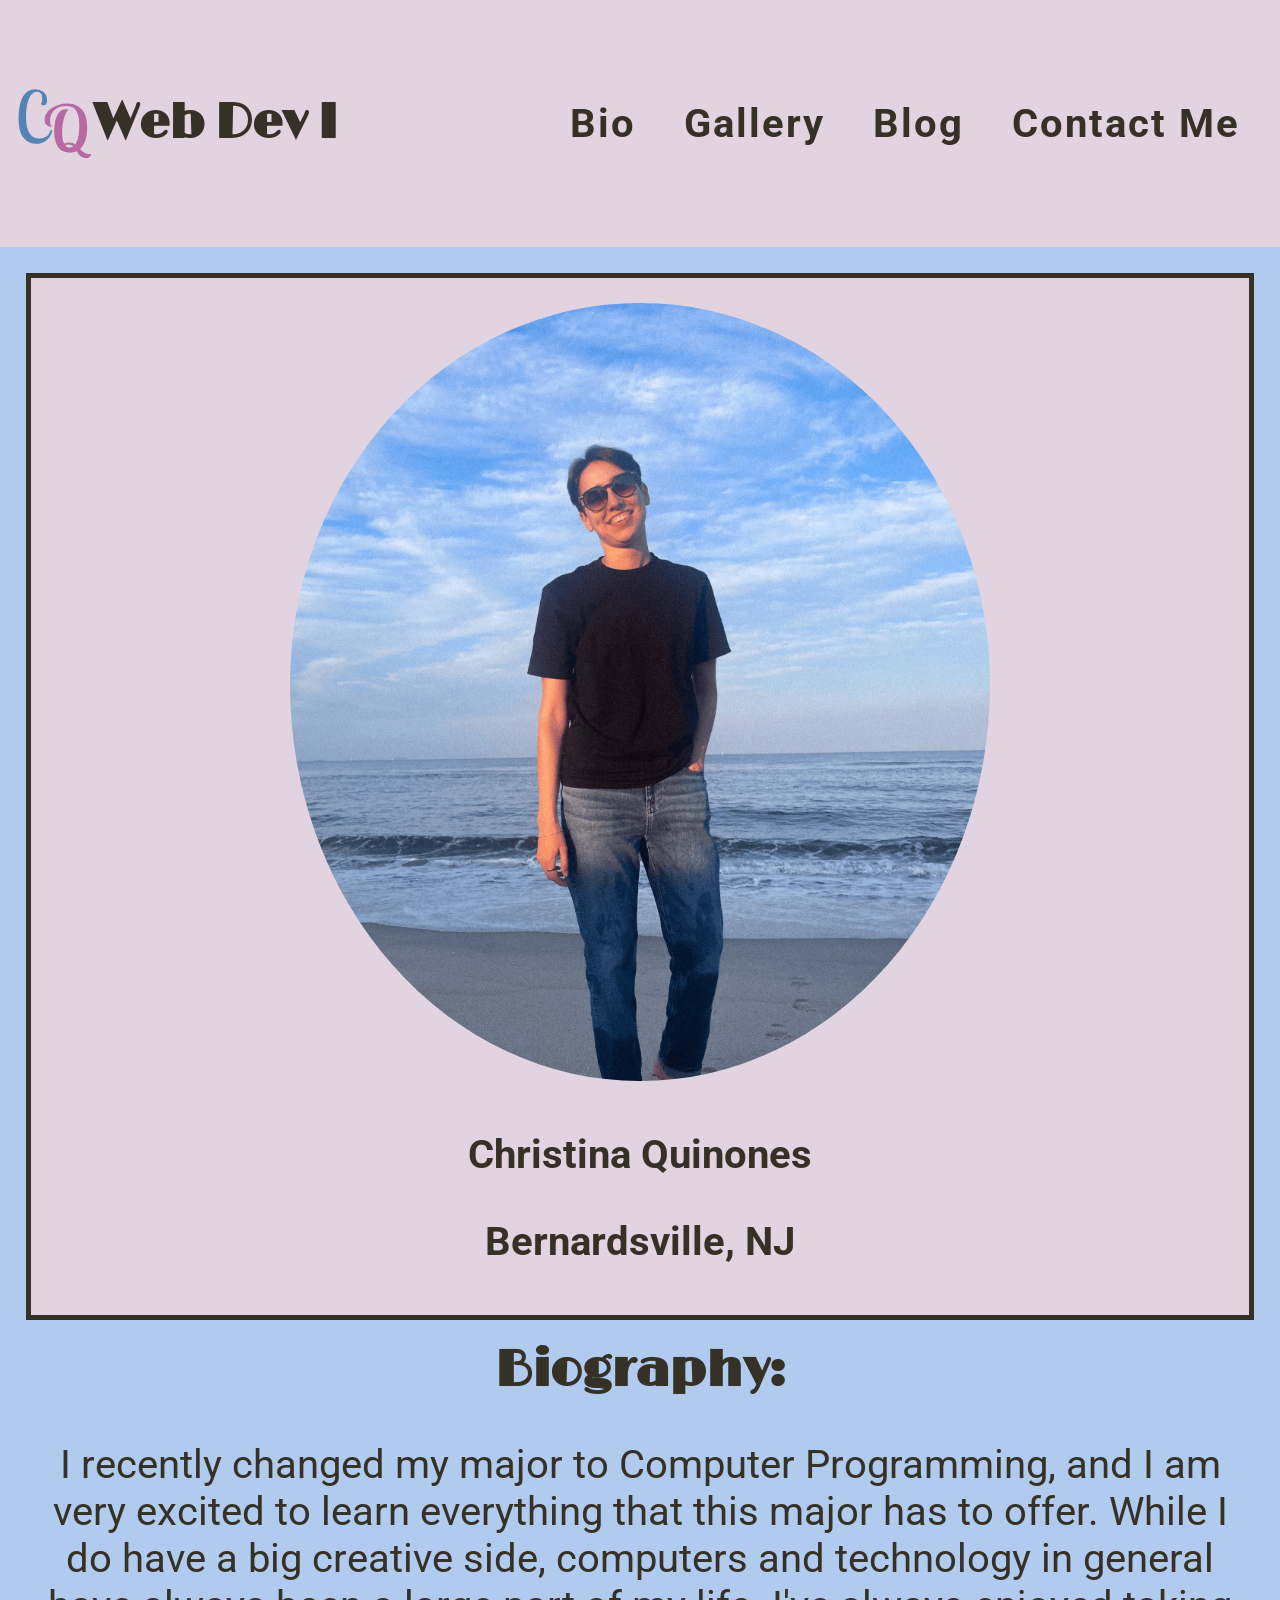
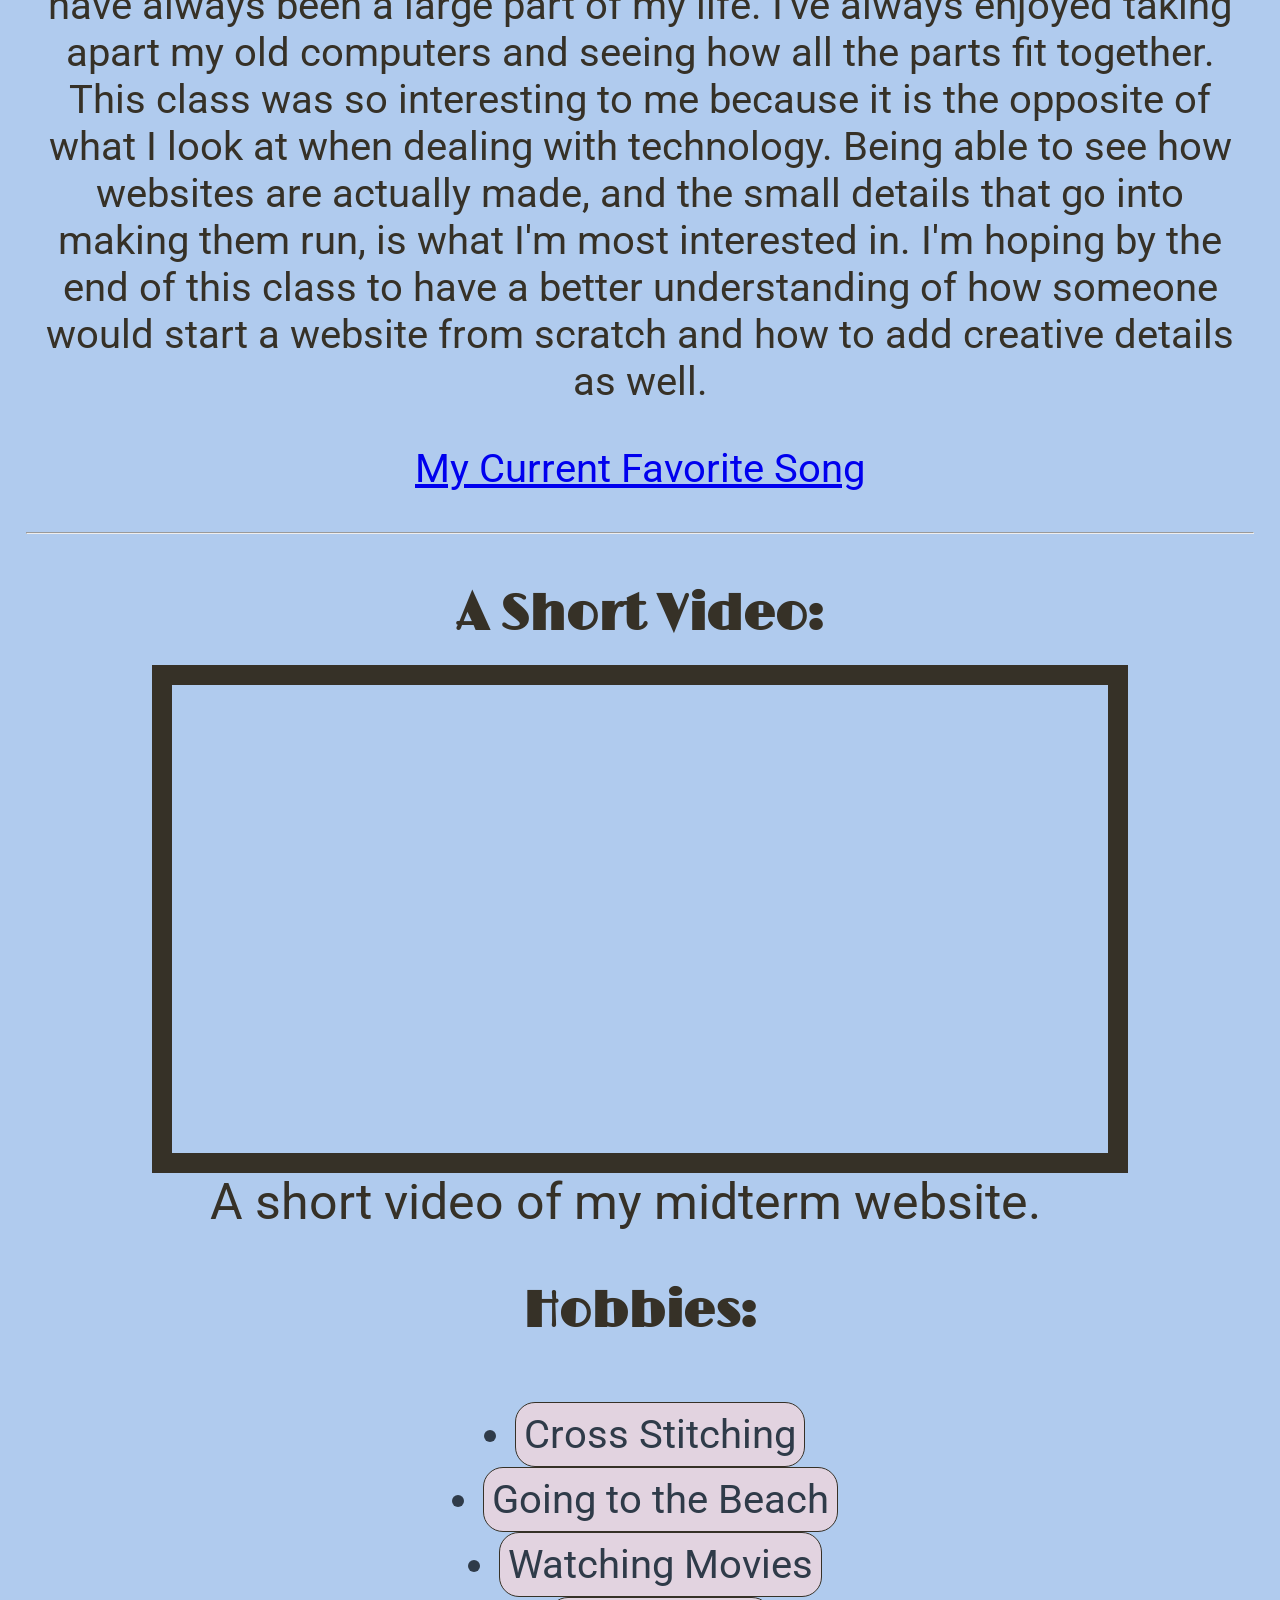
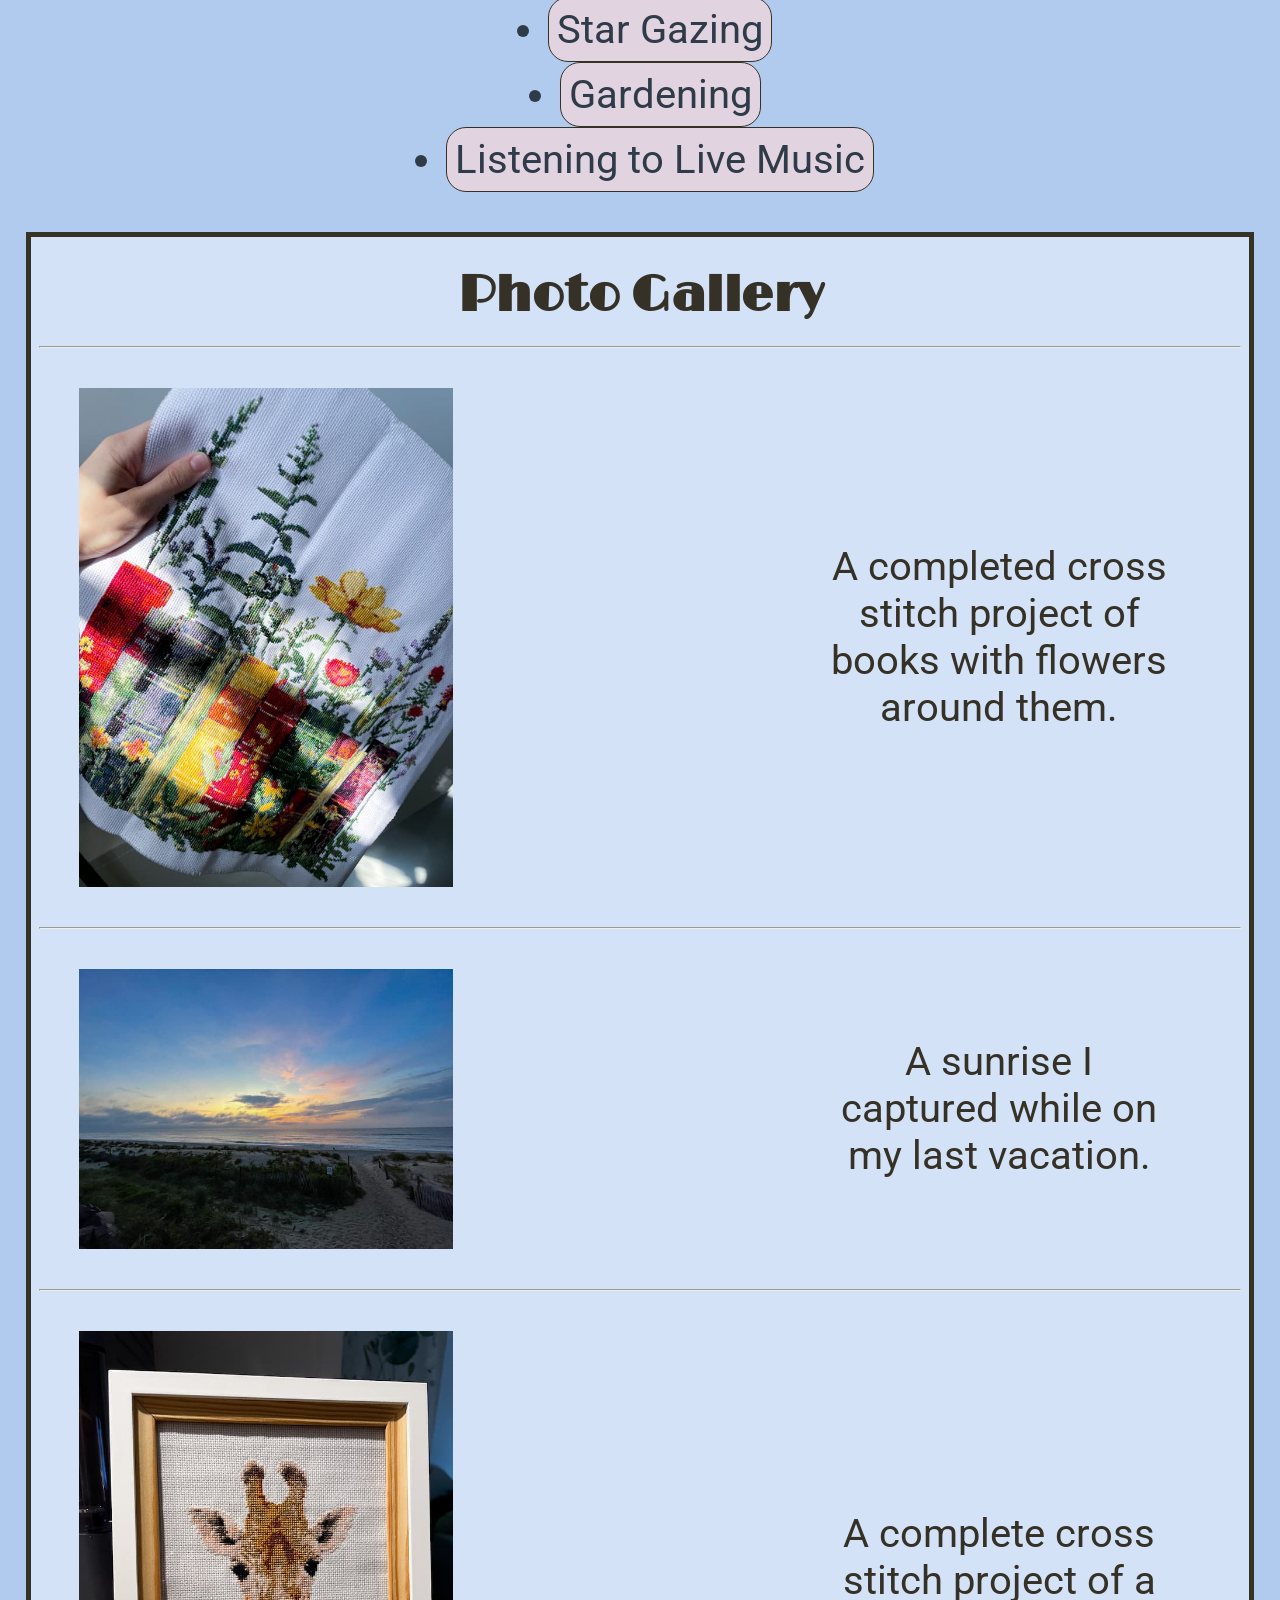
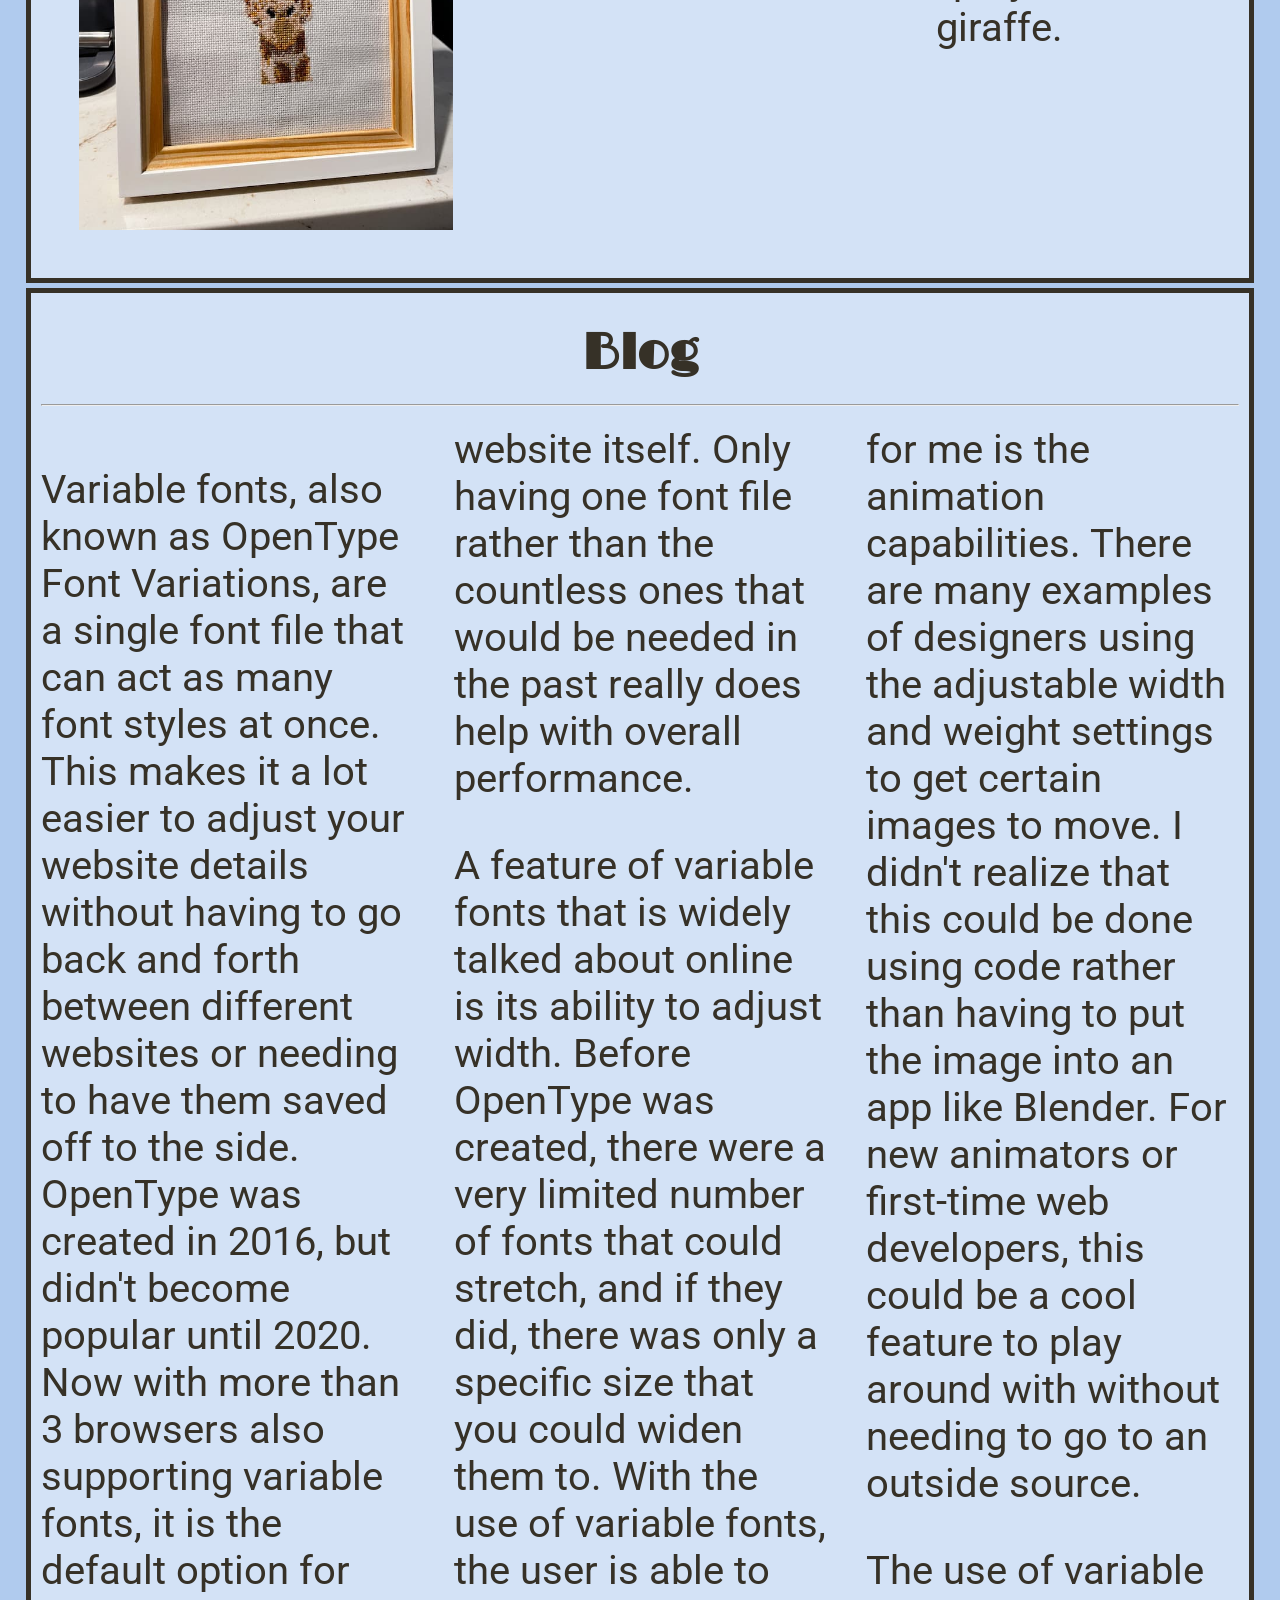
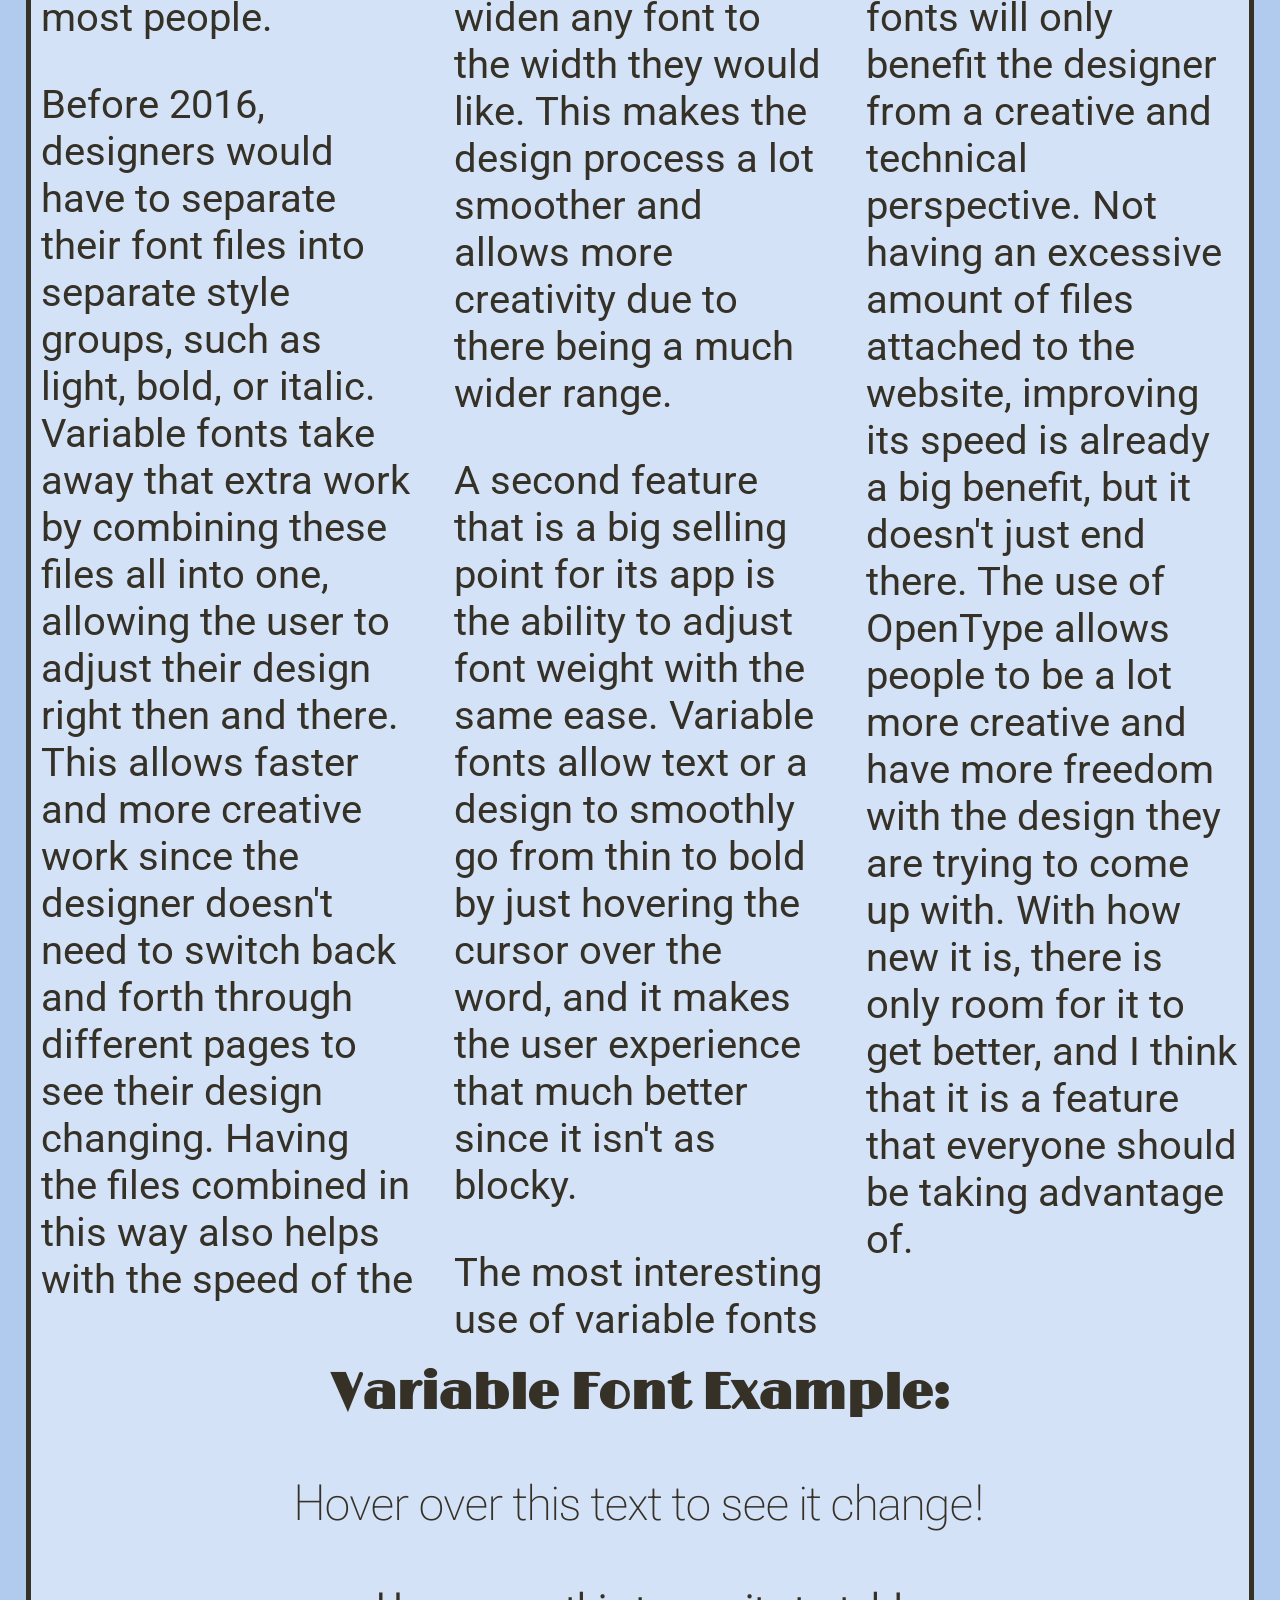
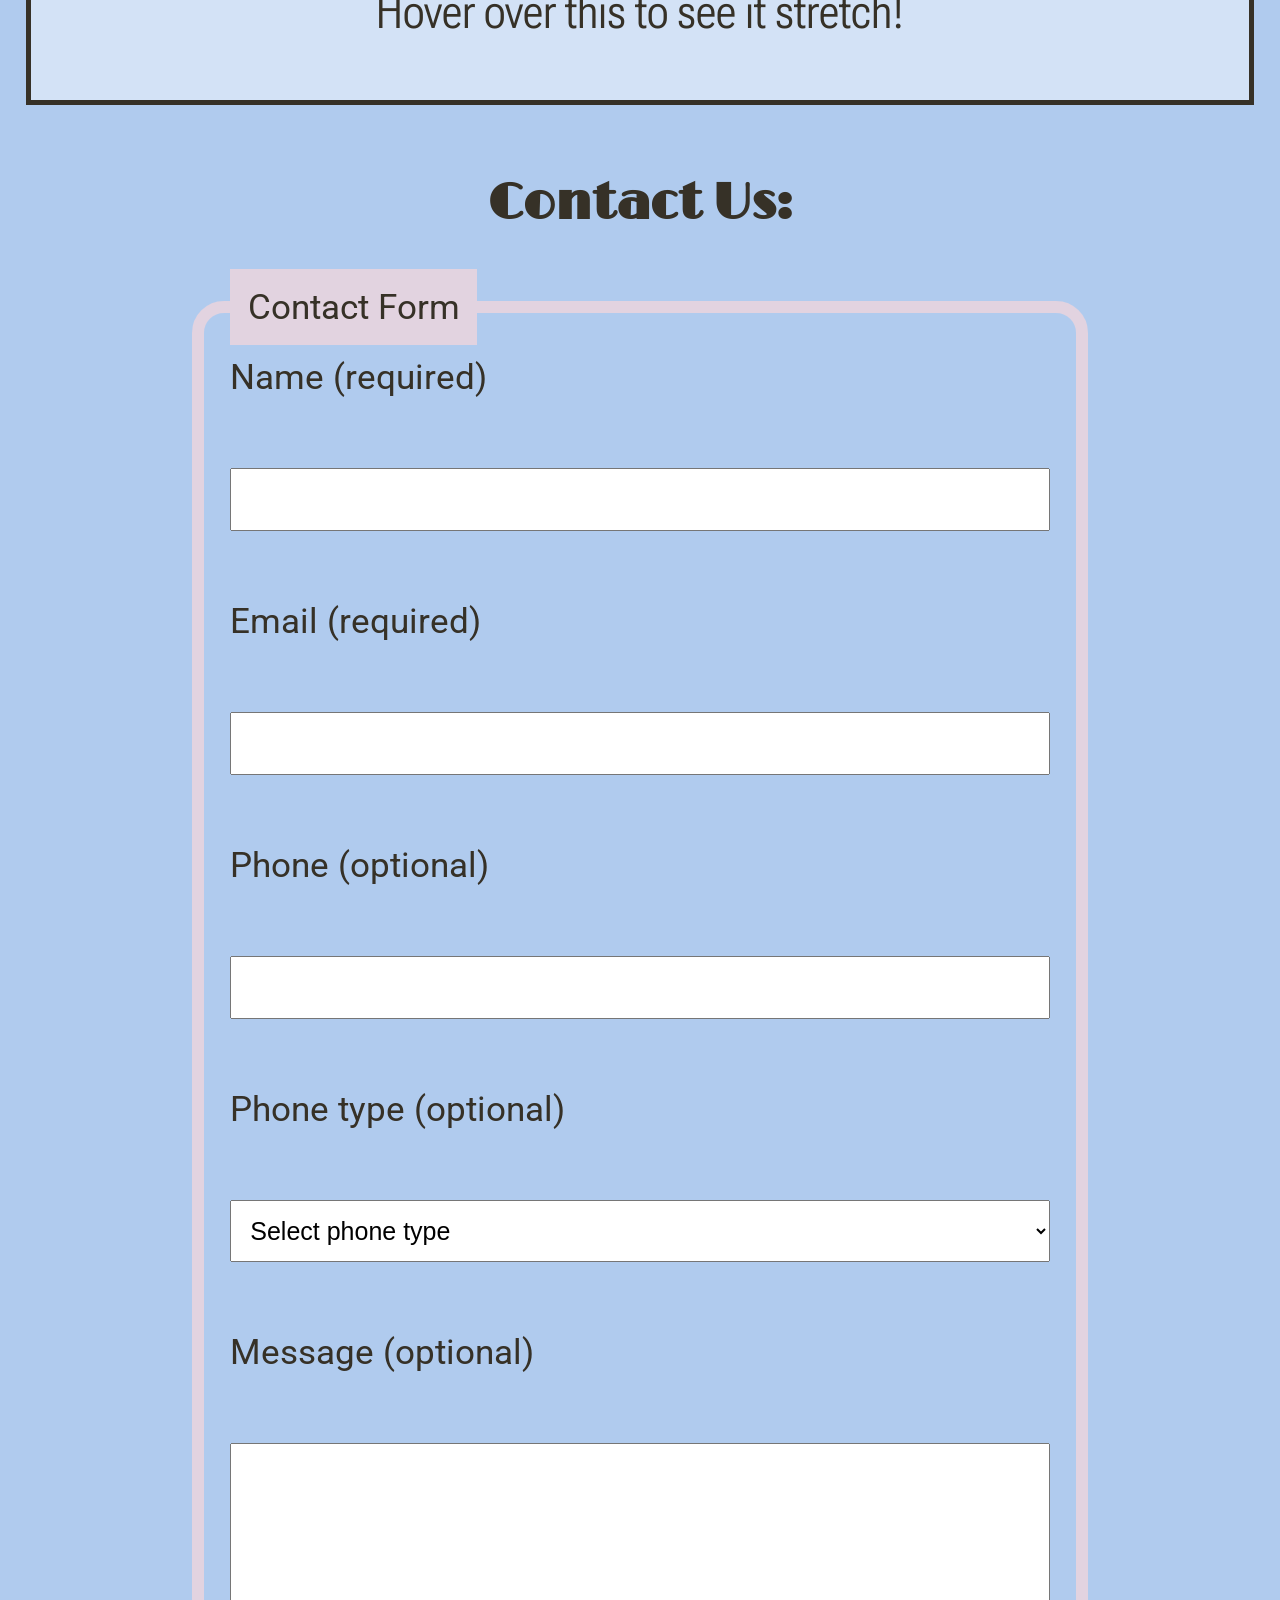
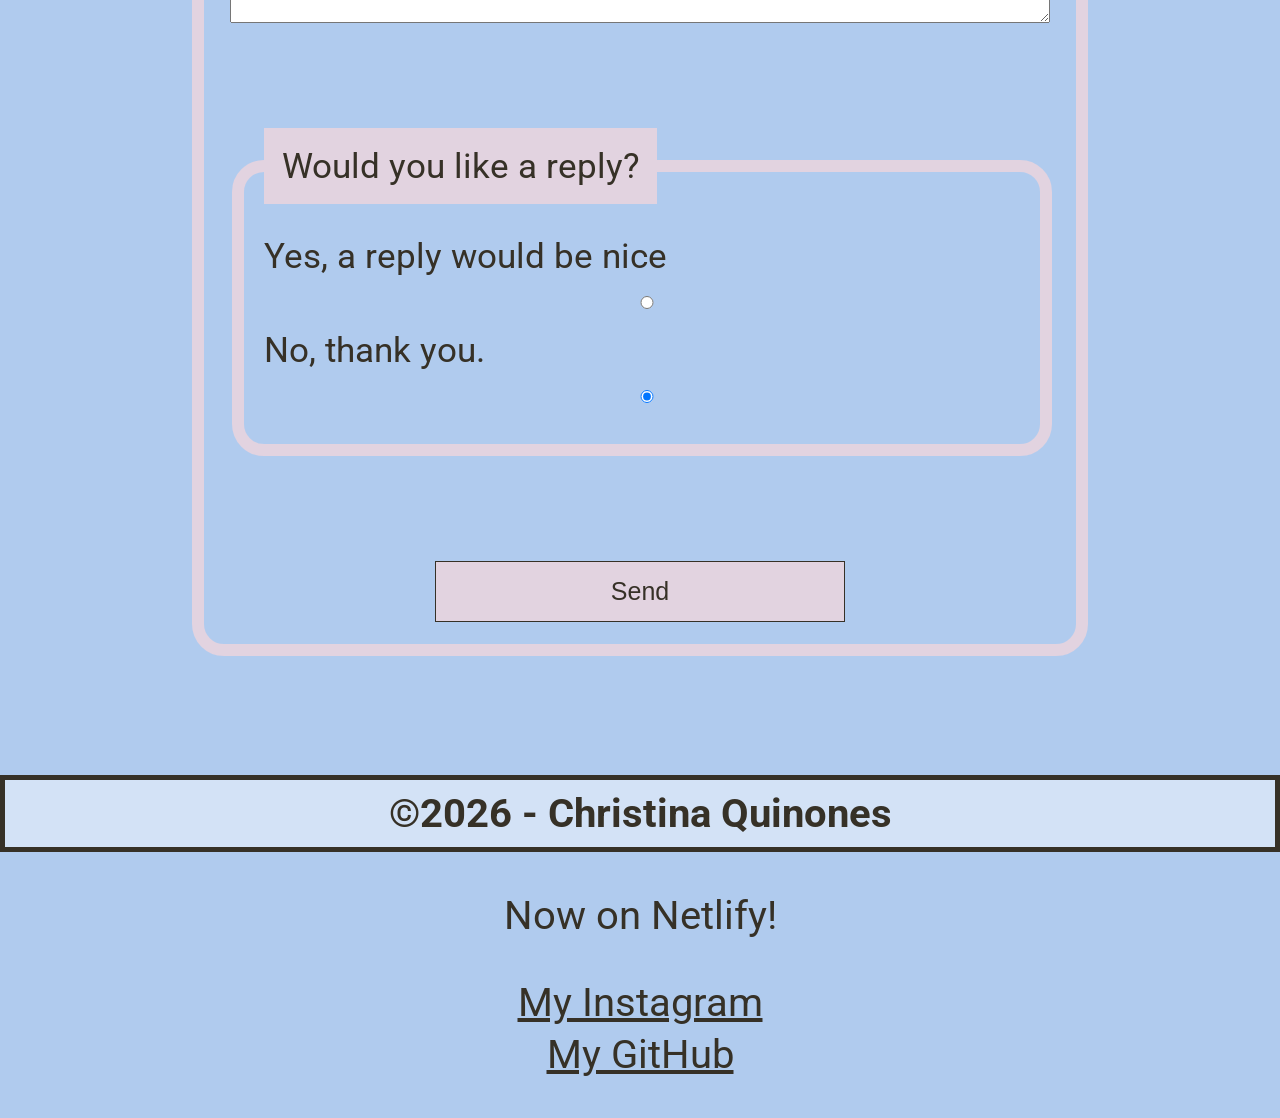
<file: index.html>
<!DOCTYPE html>
<html lang="en">

    <head>
        <meta charset="UTF-8">
        <meta name="viewport" content="width=device-width, initial-scale=1.0">
        <title>About Me</title>

        <link rel="icon" type="image/png" sizes="96x96"
            href="favicon-96x96.svg">


        <link rel="preconnect" href="https://fonts.googleapis.com">
        <link rel="preconnect" href="https://fonts.gstatic.com" crossorigin>
        <link
            href="https://fonts.googleapis.com/css2?family=Limelight&family=Roboto:ital,wght@0,100..900;1,100..900&display=swap"
            rel="stylesheet" />


        <link href="css/style.css" rel="stylesheet">
        <link href="css/nav.css" rel="stylesheet">

    </head>


    <body>
        <!--the body element contains all content shown to a visitor-->

        <header>
            <!--the header shows logo and page title-->
            <nav class="navbar">
                <div class="logo">
                    <img src="lobster-cq.svg" alt="my initals as a logo">

                    <h1>Web Dev I</h1>
                </div>

                <input type="checkbox" id="menu-toggle">

                <label for="menu-toggle" class="hamburger">☰</label>


                <div class="navbar-links">
                    <ul>
                        <li><a href="#bio">Bio</a></li>
                        <li><a href="#gallery">Gallery</a></li>
                        <li><a href="#lit">Blog</a></li>
                        <li><a href="#contact">Contact Me</a></li>
                    </ul>
                </div>
            </nav>

        </header>

        <main>
            <!--the main envelops important page content-->


            <section id="hero">
                <!--hero section: shows profile image, name & location-->
                <img src="img/profile-pic.png" alt="Picture of me">

                <div>
                    <p>Christina Quinones</p>
                    <p>Bernardsville, NJ</p>
                </div>
                <!--close hero section-->
            </section>

            <section id="bio">
                <!--bio section!: personal info (not too personal)-->

                <h2>Biography:</h2>

                <div>
                    <p>I recently changed my major to Computer Programming, and
                        I am very excited to
                        learn everything that this major has to offer. While I
                        do
                        have a big creative side,
                        computers and technology in general have always been a
                        large part of my life.
                        I've always enjoyed taking apart my old computers and
                        seeing how all the parts
                        fit together. This class was so interesting to me
                        because it is the opposite of
                        what I look at when dealing with technology. Being able
                        to see how websites are
                        actually made, and the small details that go into making
                        them run, is what I'm
                        most interested in. I'm hoping by the end of this class
                        to have a better
                        understanding of how someone would start a website from
                        scratch and how to add
                        creative details as well.</p>


                    <p id="song"><a
                            href="https://www.youtube.com/watch?v=3triLkS0nq4">My
                            Current Favorite Song</a></p>


                </div>

            </section>

            <hr>

            <section id="video">
                <h2>A Short Video:</h2>

                <iframe width="560" height="315"
                    src="https://www.youtube.com/embed/Z4N7Mcg0v-c?si=hRYpdjSGYwx3_094"
                    title="YouTube video player" frameborder="0"
                    allow="accelerometer; autoplay; clipboard-write; encrypted-media; gyroscope; picture-in-picture; web-share"
                    referrerpolicy="strict-origin-when-cross-origin"
                    allowfullscreen>
                </iframe>

                <figcaption>A short video of my midterm website.</figcaption>

            </section>


            <section id="hobbies">

                <h2>Hobbies:</h2>

                <ul>
                    <li>Cross Stitching</li>
                    <li>Going to the Beach</li>
                    <li>Watching Movies</li>
                    <li>Star Gazing</li>
                    <li>Gardening</li>
                    <li>Listening to Live Music</li>
                </ul>

            </section>

            <section id="gallery">

                <h2>Photo Gallery</h2>

                <hr>

                <figure>
                    <img src="img/Floral-Cross-Sitch-640w.jpg"
                        alt="A floral cross stitch on aida cloth">
                    <figcaption>A completed cross stitch project of books with
                        flowers around them.
                    </figcaption>
                </figure>

                <hr>

                <figure>
                    <img src="img/Sunrise-640w.jpg" alt="A beautiful sunrise">
                    <figcaption>A sunrise I captured while on my last vacation.
                    </figcaption>
                </figure>

                <hr>

                <figure>
                    <img src="img/Giraffe-640w.jpg"
                        alt="A cross stitch of a giraffe on aida cloth">
                    <figcaption>A complete cross stitch project of a giraffe.
                    </figcaption>
                </figure>
            </section>

            <article id="lit">

                <h2>Blog</h2>

                <hr>

                <div>

                    <p>Variable fonts, also known as OpenType Font Variations,
                        are a single font file
                        that can act as many font styles at once. This makes it
                        a lot easier to adjust
                        your website details without having to go back and forth
                        between different
                        websites or needing to have them saved off to the side.
                        OpenType was created in
                        2016, but didn't become popular until 2020. Now with
                        more than 3 browsers also
                        supporting variable fonts, it is the default option for
                        most people.
                    </p>

                    <p> Before 2016, designers would have to separate their font
                        files into separate
                        style groups, such as light, bold, or italic. Variable
                        fonts take away that
                        extra work by combining these files all into one,
                        allowing the user to adjust
                        their design right then and there. This allows faster
                        and more creative work
                        since the designer doesn't need to switch back and forth
                        through different pages
                        to see their design changing. Having the files combined
                        in this way also helps
                        with the speed of the website itself. Only having one
                        font file rather than the
                        countless ones that would be needed in the past really
                        does help with overall
                        performance.
                    </p>

                    <p> A feature of variable fonts that is widely talked about
                        online is its ability to
                        adjust width. Before OpenType was created, there were a
                        very limited number of
                        fonts that could stretch, and if they did, there was
                        only a specific size that
                        you could widen them to. With the use of variable fonts,
                        the user is able to
                        widen any font to the width they would like. This makes
                        the design process a lot
                        smoother and allows more creativity due to there being a
                        much wider range.
                    </p>

                    <p> A second feature that is a big selling point for its app
                        is the ability to
                        adjust font weight with the same ease. Variable fonts
                        allow text or a design to
                        smoothly go from thin to bold by just hovering the
                        cursor over the word, and
                        it makes the user experience that much better since it
                        isn't as blocky.
                    </p>

                    <p> The most interesting use of variable fonts for me is the
                        animation capabilities.
                        There are many examples of designers using the
                        adjustable width and weight
                        settings to get certain images to move. I didn't realize
                        that this could be done
                        using code rather than having to put the image into an
                        app like Blender. For new
                        animators or first-time web developers, this could be a
                        cool feature to play
                        around with without needing to go to an outside source.
                    </p>

                    <p>The use of variable fonts will only benefit the designer
                        from a creative and
                        technical perspective. Not having an excessive amount of
                        files attached to the
                        website, improving its speed is already a big benefit,
                        but it doesn't just end
                        there. The use of OpenType allows people to be a lot
                        more creative and have more
                        freedom with the design they are trying to come up with.
                        With how new it is,
                        there is only room for it to get better, and I think
                        that it is a feature that
                        everyone should be taking advantage of.
                    </p>


                </div>

                <section id="Example">

                    <h2>Variable Font Example:</h2>
                    <p class="variable-text">
                        Hover over this text to see it change!
                    </p>

                    <p class="variable-width">
                        Hover over this to see it stretch!
                    </p>

                </section>

            </article>


            <section id="contact">

                <h2>Contact Us:</h2>

                <form id="contactForm" name="contactForm" method="post"
                    data-netlify="true">

                    <fieldset>
                        <legend>Contact Form</legend>

                        <div id="formElements">

                            <!-- Name -->
                            <label for="name">Name (required)</label>
                            <input type="text" id="name" name="name" required>

                            <!-- Email -->
                            <label for="email">Email (required)</label>
                            <input type="email" id="email" name="email"
                                required>

                            <!-- Phone -->
                            <label for="phone">Phone (optional)</label>
                            <input type="tel" id="phone" name="phone">

                            <!-- Phone Type -->
                            <lable for="phonetype">Phone type (optional)</lable>
                            <select id="phonetype" name="phonetype">
                                <option value="" selected>Select phone type
                                </option>
                                <option value="Mobile">Mobile</option>
                                <option value="Work">Work</option>
                                <option value="Home">Home</option>
                            </select>

                            <!-- Message -->
                            <label for="message">Message (optional)</label>
                            <textarea id="message" name="message" rows="8">
                            </textarea>

                            <!-- Reply-->
                            <fieldset>
                                <legend>Would you like a reply?</legend>

                                <ul>

                                    <li>
                                        <label for="message-yes">Yes, a reply
                                            would be nice </label>
                                        <input type="radio" id="message-yes"
                                            name="reply">
                                    </li>
                                    <li>
                                        <label for="message-no"> No, thank you.
                                        </label>
                                        <input type="radio" id="message-no"
                                            name="reply" checked>
                                    </li>
                                </ul>

                            </fieldset>

                            <!-- Submit -->
                            <button type="submit">Send</button>


                        </div>

                    </fieldset>

                </form>

            </section>
        </main>

        <footer id="foot">

            ©2026 - Christina Quinones

        </footer>

        <p id="bottom">Now on Netlify!</p>
        <p id="bottom-links">
            <a
                href="https://www.instagram.com/christinaq101?igsh=d3hmM3h0a2o5c3g1&utm_source=qr">My
                Instagram</a>
            <a href="https://github.com/RVCC-IDMX/about-me-christinaq102">My
                GitHub</a>
        </p>

    </body>

</html>
</file>
<file: css/style.css>
/*Import Variable*/
@import url('https://fonts.googleapis.com/css2?family=Roboto+Flex:opsz,wdth,wght@8..144,25..151,100..1000&display=swap');

body {
    font-family:Roboto;
    background-color:#B0CBEE;
    color:#363127;
    font-size:40px;
}

h1, h2, h3, h4, h5, h6 {
    font-family:"Limelight";
    font-size:80px;
    text-align:center;
}
h1 {
    font-size:80px;
}

h2 {
    font-size:50px;
    margin:20px;
}

header {
    text-align:center;
}

#hero, footer {
    color:#363127;
    background-color:#E2D3E0;
    text-align:center;
    font-weight:bold;
    padding:10px;
    border:0 solid #363127;
    border-width:5px;
}

#foot {
    background-color:#D3E2f6;
    text-align:center;
    border-width:5px;
    margin-top:10px;
}

#bottom {
    text-align:center;
}

#bottom-links a {
    text-align: center;
    display: block;
    margin:5px 0;
    color: #363127;
}

/*Hero Section*/

#hero img {
    width:700px;
    border-radius:50%;
    padding-top:15px;
}

/*Bio Section*/

#bio {
    text-align:center;
}

/*Hobbies Section*/

#hobbies{
    display:flex;
    flex-direction: column;
    align-items:center;
}

#hobbies ul li {
    color:#2F3B49;
    background-color:#E2D3E0;
    border:0 solid #363127;
    border-width:.5px;
    border-radius:20px;
    padding:8px;
    text-align:center;
    width:fit-content;
    margin:0 auto;
}

/*Gallery*/

#gallery {
    border:5px solid #363127;
    padding:8px;
    background-color:#D3E2f6;
    width:fit-content;
    margin:0 auto;
}

#gallery img {
    max-width:50%;
    transition:transform 0.3s ease, box shadow 0.3s ease;
}

#gallery img:hover {
    transform:scale(1.1);
    box-shadow:0 10px 20px rgba(0,0,0,0.3);
    border:5px solid #363127;
}

#gallery figure {
    text-align:center;
}

/*Blog*/

#lit {
    border:5px solid #363127;
    background-color:#D3E2f6;
    font-size:40px;
    margin-top:10px;
    padding:10px;
    width:fit-content;
    margin:0 auto;
    margin-top:5px;
}

/*Example*/


.variable-text{
    text-align:center;
    font-family:'Roboto Flex', sans-serif;
    font-size:50px;
    font-variation-settings:"wght" 200;
    transition:all 0.4s ease;
}

.variable-text:hover{
    font-variation-settings:"wght" 800;
}

.variable-width{
    text-align:center;
    font-family:'Roboto Flex', sans-serif;
    font-size:50px;
    font-variation-settings: "wdth" 75;
    transition:all 0.4s ease;
}

.variable-width:hover{
    font-variation-settings:"wdth" 125;
}

/* Contact Form */

#formElements {
    display: grid;
}

/*Video Section*/

#video {
    text-align:center;
    padding:10px;
    margin:20px;
}

#video figure {
    margin:0 auto;
    max-width:500px;
}

#video iframe {
    display: block;
    width:80%;
    height:auto;
    aspect-ratio:12/6;
    margin:0 auto;
    border:20px solid #363127;
}

#video figcaption {
    font-size:50px;

}

/* Contact Form */

#formElements{
    display:grid;
    row-gap:2em;
}

#contact{
    font-size:35px;
    padding:1rem;
    max-width:900px;
    margin:2rem auto;
}

fieldset{
    border:12px solid #E2D3E0;
    margin-top:1em;
    margin-bottom:1em;
    border-radius:2rem;
}

legend{
    background-color:#E2D3E0;
    color:#363127;
    padding:.5em;
}

#contact textarea{
    height:180px;
}

#contact input, #contact textarea, #contact select, #contact button{
    width:100%;
    padding:15px;
    font-size:25px;
    box-sizing:border-box;
}

#contact input [type="radio"]{
    width:auto;
    padding:0;
    margin-right:8px;
    transform:scale(1.2);
}

#contact ul{
    list-style:none;
    padding-left:0px;
    margin:0px;
}

#contact li{
    margin:12px 0;
}


#contact fieldset fieldset{
    width:100%;
    padding:20px;
    box-sizing:border-box;
}

#contact button{
    background-color: #E2D3E0;
    color:#363127;
    border:1px solid #363127;
    max-width:50%;
    justify-self:center;
}

/* Tablet Screen Size */

@media screen and (min-width: 60em){
    figure{
        display:grid;
        grid-template-columns:2fr 1fr;
    }

    figcaption {
        display:flex;
        justify-content:center;
        align-items:center;
        font-size:40px;
        margin-right:30px;

    }
    figure img{
        width:100%;
    }

    #lit div{
        max-width:100%;
        columns:20rem;

    }
}

@media screen and (min-width: 60em){
    #video iframe{
        width:80%
        aspect-ratio:12/4;
    }
}

/* Large Screen Size*/



@media screen and (min-width: 100em){

    #gallery{
        display:grid;
        grid-template-columns:1fr 1fr 1fr;
    }

    hr{
        display:none;
    }

    #gallery h2{
        grid-column:1/-1;
    }

    figure{
        display:block;
    }

}

@media screen and (min-width: 100em){
    #video iframe{
        width:80%
        aspect-ratio:12/5;
    }
}

@media screen and (max-width: 1000px) {
    #hero img, .profile-pic{
        width:200px;
        height:200px;
        object-fit:cover;
    }

    #hero{
        width:90%;
        margin:0 auto;
        padding:10px;
    }
}
</file>
<file: css/nav.css>
/* make scrolling smooth */

html {
    scroll-behavior:smooth;
}

/*
 get rid of padding & sizing on body so
 header is at top
*/

body{
    box-sizing:border-box;
    padding:0;
    margin:0;
}


/* add some padding back to rest of page */

main {
    padding:2vw;
}


/* navbar */

.navbar{
    background-color:#E2D3E0;
    color:#363127;
    display:flex;
    flex-direction:column;
    font-size:1.5ren;
    margin-bottom:1ren;
    padding:1rem;
}

#menu-toggle{
    display:none;
}

.hamburger{
    display:none;
    font-size:20px;
    cursor: pointer;
    margin-left:auto;
}

/* navbar for phone*/

@media screen and (max-width: 1000px){
    .navbar{
        flex-direction:row;
        align-items:center;
        justify-content:space-between;
    }

    .hamburger{
        display:block;
    }

    .navbar-links{
        display:none;
        width:100%;
    }

    .navbar-links ul{
        flex-direction:column;
        text-align:right;
        padding:0;
    }

    .navbar-links li{
        margin:10px 0;
    }

    #menu-toggle:checked ~ .navbar-links{
        display:block;
    }
}



/* logo */

.logo{
    display:flex;
    align-items:center;
}

.logo img{
    height:6vw;
    width:6vw;
}

.logo h1{
    font-size:1.2em;
}

/* navigation list */

.navbar-links li{
    list-style:none;
    display:block;
    padding: 0.5em 0;
}

/*
 style all a tags in header
 and then on hover
*/



.navbar-links a{
    color:#363127;
    background-color:#E2D3E0;
    font-weight:bold;
    font-size:2.5rem;
    padding:1.5rem;
    letter-spacing:2px;
    text-decoration:none;
    display:inline-block;
}

.navbar-links a:hover,
.navbar-links a:focus{
    filter: invert(1);
    border-radius:10px;

}


/*
media query for non-mobile nav bar
min-width set to width of nav elements
such that no text wraps
*/

@media screen and (min-width: 60rem) {
    .navbar-links{
        display:flex;
        flex-direction:row;
        justify-content:space-between;
    }

    .navbar{
        flex-direction:row;
        justify-content:space-between;
    }

    .navbar ul{
        display:flex;
        justify-content:space-between;
    }
}
</file>
